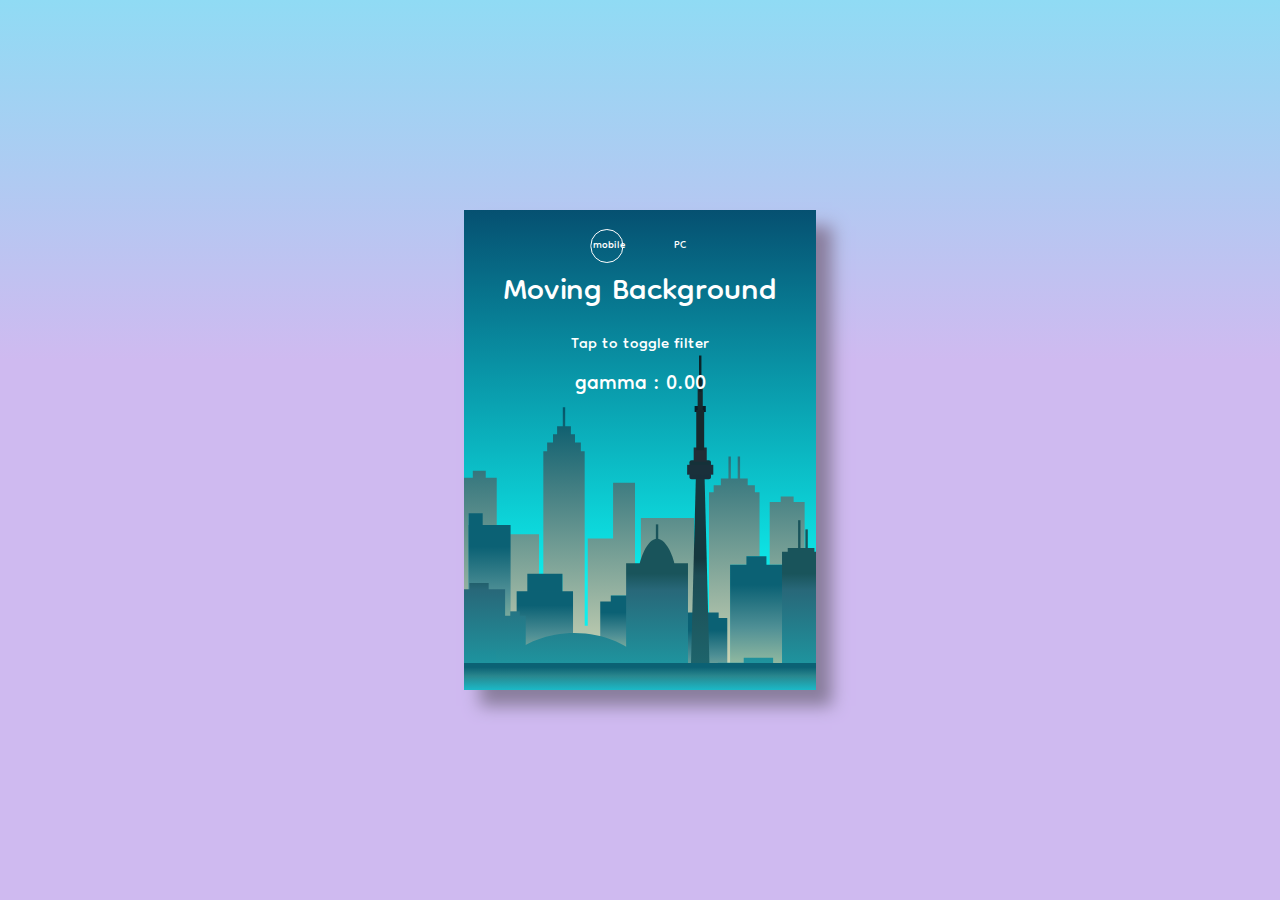
<file: Pages/moving_background-master/index.html>
<!DOCTYPE html>
<html lang="en">
  <head>
    <meta charset="UTF-8" />
    <meta
      name="viewport"
      content="width=device-width, initial-scale=1.0"
    />
    <!-- Style -->
    <link rel="stylesheet" href="style.css" />
    <!-- JS -->
    <script src="script.js" defer></script>
    <title>moving background</title>
  </head>
  <body>
    <div class="container">
      
      <svg width="680" height="922" viewBox="0 0 680 922" fill="none" xmlns="http://www.w3.org/2000/svg" xmlns:xlink="http://www.w3.org/1999/xlink">
        <g id="V1">
        <rect id="Background" x="29.9577" width="622" height="877" fill="url(#paint0_linear_2_162)"/>
        <g id="Layer-4">
        <g id="g30">
        <g id="g32">
        <path id="path44" d="M667.545 916.897H0.827911V655.066H28.8372V509.569H48.0384V497.242H70.6284V509.569H89.8308V592.351H63.4448V575.067H41.071V592.351V843.474H112.409V608.043H163.66V678.693H144.707V709.024H126.337V874.11H222.777V709.024H204.408V678.693H171.177V463.026H177.833V447.898H188.075V433.589H195.244V419.688H205.179V386.164H209.379V419.688H219.312V433.589H226.481V447.898H236.722V463.026H243.379V768.05H248.783V615.679H293.001V518.256H331.309V715.413H289.874V726.353H272.641V852.988H340.909V842.048V729.003H341.523V579.829H407.765H434.333V746.003H412.913V754.983H402.645V896.66H489.924V754.983H475.951V746.003H460.496V534.84H468.633V522.55H481.15V510.925H494.455V472.397H498.653V510.925H510.581V472.397H514.781V510.925H528.088V522.55H540.604V534.84H548.74V646.552H526.684V661.458H498.244V896.66H588.578V661.458H566.484V551.923H585.684V542.281H608.275V551.923H627.476V655.066H667.545V916.897Z" fill="url(#paint1_linear_2_162)"/>
        </g>
        </g>
        </g>
        <g id="Layer-3">
        <g id="Group 12">
        <g id="g544">
        <g id="g546">
        <path id="path560" d="M560.783 897.761H525.817V646.357H560.783V897.761" fill="url(#paint2_linear_2_162)"/>
        </g>
        </g>
        <g id="g544_2">
        <g id="g546_2">
        <path id="path560_2" d="M589.517 897.804H497.336V661.42H589.517V897.804" fill="url(#paint3_linear_2_162)"/>
        </g>
        </g>
        </g>
        <g id="Group 14">
        <g id="g544_3">
        <g id="g546_3">
        <path id="path560_3" d="M477.344 897.761H412.713V744.809H477.344V897.761" fill="url(#paint4_linear_2_162)"/>
        </g>
        </g>
        <g id="g544_4">
        <g id="g546_4">
        <path id="path560_4" d="M492.406 897.761H402.032V754.486H492.406V897.761" fill="url(#paint5_linear_2_162)"/>
        </g>
        </g>
        </g>
        <g id="Group 13">
        <g id="g544_5">
        <g id="g546_5">
        <path id="path560_5" d="M343.974 854.06H288.969V715.173H343.974V854.06" fill="url(#paint6_linear_2_162)"/>
        </g>
        </g>
        <g id="g544_6">
        <g id="g546_6">
        <path id="path560_6" d="M343.931 854.06H270.58V725.721H343.931V854.06" fill="url(#paint7_linear_2_162)"/>
        </g>
        </g>
        </g>
        <g id="Group 11">
        <g id="g544_7">
        <g id="g546_7">
        <path id="path560_7" d="M65.3054 845.019H40.8114V571.514H65.3054V845.019" fill="url(#paint8_linear_2_162)"/>
        </g>
        </g>
        <g id="g544_8">
        <g id="g546_8">
        <path id="path560_8" d="M114.031 845.062H40.8114V592.097H114.031V845.062" fill="url(#paint9_linear_2_162)"/>
        </g>
        </g>
        </g>
        <g id="Group 10">
        <g id="Group 9">
        <g id="g544_9">
        <g id="g546_9">
        <path id="path560_9" d="M204.58 874.152H143.235V676.998H204.58V874.152" fill="url(#paint10_linear_2_162)"/>
        </g>
        </g>
        <g id="g544_10">
        <g id="g546_10">
        <path id="path560_10" d="M223.049 874.152H124.613V707.638H223.049V874.152" fill="url(#paint11_linear_2_162)"/>
        </g>
        </g>
        </g>
        </g>
        </g>
        <g id="Layer-2">
        <g id="Group 18">
        <g id="g214">
        <g id="g216">
        <g id="g222">
        <rect id="image224" x="331.529" y="711.411" width="11.156" height="15.0836" fill="url(#pattern0)"/>
        </g>
        </g>
        </g>
        <g id="g238">
        <g id="g240">
        <path id="path254" d="M0.827911 921.096H680V877.22H0.827911V921.096Z" fill="url(#paint12_linear_2_162)"/>
        </g>
        </g>
        <g id="g418">
        <g id="g420">
        <path id="path434" d="M140.474 875.431H102.965V750.534H140.474V875.431Z" fill="url(#paint13_linear_2_162)"/>
        </g>
        </g>
        <g id="g436">
        <g id="g438">
        <path id="path452" d="M130.055 867.62H113.383V742.722H130.055V867.62Z" fill="url(#paint14_linear_2_162)"/>
        </g>
        </g>
        <g id="g454">
        <g id="g456">
        <path id="path470" d="M637.669 894.709H680V780.47H637.669V894.709Z" fill="url(#paint15_linear_2_162)"/>
        </g>
        </g>
        <g id="g472">
        <g id="g474">
        <path id="path488" d="M653.212 884.903H680V770.664H653.212V884.903Z" fill="url(#paint16_linear_2_162)"/>
        </g>
        </g>
        <g id="g490">
        <g id="g492">
        <path id="path506" d="M587.999 894.674H466.162V851.736H587.999V894.674Z" fill="url(#paint17_linear_2_162)"/>
        </g>
        </g>
        <g id="g508">
        <g id="g510">
        <path id="path524" d="M527.081 884.099H475.718V832.454H527.081V884.099Z" fill="url(#paint18_linear_2_162)"/>
        </g>
        </g>
        <g id="g526">
        <g id="g528">
        <path id="path542" d="M572.47 884.099H521.108V823.691H572.47V884.099Z" fill="url(#paint19_linear_2_162)"/>
        </g>
        </g>
        <g id="g544_11">
        <g id="g546_11">
        <path id="path560_11" d="M654.492 894.674H587.999V638.706H654.492V894.674" fill="url(#paint20_linear_2_162)"/>
        </g>
        </g>
        <g id="g562">
        <g id="g564">
        <path id="path578" d="M644.538 654.407H597.954V632.133H644.538V654.407Z" fill="url(#paint21_linear_2_162)"/>
        </g>
        </g>
        <g id="g580">
        <g id="g582">
        <path id="path596" d="M620.261 638.705H616.06V583.569H620.261V638.705Z" fill="url(#paint22_linear_2_162)"/>
        </g>
        </g>
        <g id="g598">
        <g id="g600">
        <path id="path614" d="M633.008 638.705H628.808V599.635H633.008V638.705Z" fill="url(#paint23_linear_2_162)"/>
        </g>
        </g>
        <g id="g616">
        <g id="g618">
        <path id="path632" d="M0.827942 875.501H104.451V704.243H0.827942V875.501Z" fill="url(#paint24_linear_2_162)"/>
        </g>
        </g>
        <g id="g634">
        <g id="g636">
        <path id="path650" d="M75.7493 864.585H42.0451V693.438H75.7493V864.585Z" fill="url(#paint25_linear_2_162)"/>
        </g>
        </g>
        <g id="g652">
        <g id="g654">
        <path id="path668" d="M423.79 894.674H315.771V658.913H423.79V894.674Z" fill="url(#paint26_linear_2_162)"/>
        </g>
        </g>
        <g id="g670">
        <g id="g672">
        <path id="path686" d="M337.817 671.674C337.817 654.554 352.128 615.784 369.781 615.784C387.435 615.784 401.746 654.554 401.746 671.674" fill="url(#paint27_linear_2_162)"/>
        </g>
        </g>
        <g id="g688">
        <g id="g690">
        <path id="path704" d="M371.881 629.935H367.68V590.85H371.881V629.935Z" fill="url(#paint28_linear_2_162)"/>
        </g>
        </g>
        <g id="g706">
        <g id="g708">
        <path id="path722" d="M351.337 833.671C323.716 801.551 277.698 780.498 225.543 780.498C173.388 780.498 127.368 801.551 99.7487 833.671H99.7474V894.674H351.337V833.671Z" fill="url(#paint29_linear_2_162)"/>
        </g>
        </g>
        <g id="g724">
        <g id="g726">
        <path id="path740" d="M0.827942 894.709H107.427V844.161H0.827942V894.709Z" fill="url(#paint30_linear_2_162)"/>
        </g>
        </g>
        <g id="g742">
        <g id="g744">
        <path id="path758" d="M0.827911 882.275H35.7731V821.516H0.827911V882.275Z" fill="url(#paint31_linear_2_162)"/>
        </g>
        </g>
        <g id="g760">
        <g id="g762">
        <path id="path776" d="M89.0845 882.244H28.7111V811.238H89.0845V882.244Z" fill="url(#paint32_linear_2_162)"/>
        </g>
        </g>
        <g id="g778">
        <g id="g780">
        <path id="path794" d="M352.154 894.709H680V873.681H352.154V894.709Z" fill="url(#paint33_linear_2_162)"/>
        </g>
        </g>
        </g>
        </g>
        <g id="Layer-1">
        <g id="tower">
        <g id="g256">
        <g id="g258">
        <path id="path272" d="M462.254 873.65H428.029L437.497 510.256H452.784L462.254 873.65" fill="url(#paint34_linear_2_162)"/>
        </g>
        </g>
        <g id="g274">
        <g id="g276">
        <path id="path290" d="M460.091 512.131H430.192C428.058 512.131 426.329 510.545 426.329 508.589V504.584C426.329 502.627 428.058 501.041 430.192 501.041H460.091C462.224 501.041 463.952 502.627 463.952 504.584V508.589C463.952 510.545 462.224 512.131 460.091 512.131Z" fill="url(#paint35_linear_2_162)"/>
        </g>
        </g>
        <g id="g292">
        <g id="g294">
        <path id="path308" d="M460.091 489.95H430.192C428.058 489.95 426.329 488.363 426.329 486.407V482.402C426.329 480.446 428.058 478.859 430.192 478.859H460.091C462.224 478.859 463.952 480.446 463.952 482.402V486.407C463.952 488.363 462.224 489.95 460.091 489.95Z" fill="url(#paint36_linear_2_162)"/>
        </g>
        </g>
        <g id="g310">
        <g id="g312">
        <path id="path326" d="M467.985 504.122H422.298V486.869H467.985V504.122Z" fill="url(#paint37_linear_2_162)"/>
        </g>
        </g>
        <g id="g328">
        <g id="g330">
        <path id="path344" d="M456.55 481.389H433.731V456.633H456.55V481.389Z" fill="url(#paint38_linear_2_162)"/>
        </g>
        </g>
        <g id="g346">
        <g id="g348">
        <path id="path362" d="M454.92 394.604H435.363V384.142H454.92V394.604Z" fill="url(#paint39_linear_2_162)"/>
        </g>
        </g>
        <g id="g364">
        <g id="g366">
        <path id="path380" d="M452.068 461.491H438.214V391.241H452.068V461.491Z" fill="url(#paint40_linear_2_162)"/>
        </g>
        </g>
        <g id="g382">
        <g id="g384">
        <path id="path398" d="M449.623 407.683H440.659V337.432H449.623V407.683Z" fill="url(#paint41_linear_2_162)"/>
        </g>
        </g>
        <g id="g400">
        <g id="g402">
        <path id="path416" d="M447.29 359.263H442.991V296H447.29V359.263Z" fill="url(#paint42_linear_2_162)"/>
        </g>
        </g>
        </g>
        </g>
        <path id="Forground" d="M651.828 881.089H29V833.119H651.828V881.089Z" fill="url(#paint43_linear_2_162)"/>
        </g>
        <defs>
        <pattern id="pattern0" patternContentUnits="objectBoundingBox" width="1" height="1">
        <use xlink:href="#image0_2_162" transform="scale(0.047619 0.0322581)"/>
        </pattern>
        <linearGradient id="paint0_linear_2_162" x1="340.958" y1="0" x2="340.958" y2="877" gradientUnits="userSpaceOnUse">
        <stop stop-color="#054669"/>
        <stop offset="0.791667" stop-color="#0EEEED"/>
        </linearGradient>
        <linearGradient id="paint1_linear_2_162" x1="334.186" y1="916.896" x2="334.186" y2="386.163" gradientUnits="userSpaceOnUse">
        <stop stop-color="#F3ECC3"/>
        <stop offset="0.9997" stop-color="#02576B"/>
        <stop offset="0.9998" stop-color="#02576B"/>
        <stop offset="0.9999" stop-color="#02576B"/>
        <stop offset="1" stop-color="#02576B"/>
        </linearGradient>
        <linearGradient id="paint2_linear_2_162" x1="543.3" y1="683.782" x2="543.3" y2="914.001" gradientUnits="userSpaceOnUse">
        <stop stop-color="#0B6174"/>
        <stop offset="0.338542" stop-color="#4E8F95"/>
        <stop offset="1" stop-color="#E4EDAE"/>
        </linearGradient>
        <linearGradient id="paint3_linear_2_162" x1="543.426" y1="696.609" x2="543.426" y2="913.075" gradientUnits="userSpaceOnUse">
        <stop stop-color="#0B6174"/>
        <stop offset="0.338542" stop-color="#4E8F95"/>
        <stop offset="1" stop-color="#E4EDAE"/>
        </linearGradient>
        <linearGradient id="paint4_linear_2_162" x1="445.028" y1="767.578" x2="445.028" y2="907.641" gradientUnits="userSpaceOnUse">
        <stop stop-color="#0B6174"/>
        <stop offset="0.338542" stop-color="#4E8F95"/>
        <stop offset="1" stop-color="#E4EDAE"/>
        </linearGradient>
        <linearGradient id="paint5_linear_2_162" x1="447.219" y1="775.814" x2="447.219" y2="907.016" gradientUnits="userSpaceOnUse">
        <stop stop-color="#0B6174"/>
        <stop offset="0.338542" stop-color="#4E8F95"/>
        <stop offset="1" stop-color="#E4EDAE"/>
        </linearGradient>
        <linearGradient id="paint6_linear_2_162" x1="316.471" y1="735.848" x2="316.471" y2="863.032" gradientUnits="userSpaceOnUse">
        <stop stop-color="#0B6174"/>
        <stop offset="0.338542" stop-color="#4E8F95"/>
        <stop offset="1" stop-color="#E4EDAE"/>
        </linearGradient>
        <linearGradient id="paint7_linear_2_162" x1="307.255" y1="744.826" x2="307.255" y2="862.351" gradientUnits="userSpaceOnUse">
        <stop stop-color="#0B6174"/>
        <stop offset="0.338542" stop-color="#4E8F95"/>
        <stop offset="1" stop-color="#E4EDAE"/>
        </linearGradient>
        <linearGradient id="paint8_linear_2_162" x1="53.0584" y1="612.229" x2="53.0584" y2="862.687" gradientUnits="userSpaceOnUse">
        <stop stop-color="#0B6174"/>
        <stop offset="0.338542" stop-color="#4E8F95"/>
        <stop offset="1" stop-color="#E4EDAE"/>
        </linearGradient>
        <linearGradient id="paint9_linear_2_162" x1="77.421" y1="629.754" x2="77.421" y2="861.404" gradientUnits="userSpaceOnUse">
        <stop stop-color="#0B6174"/>
        <stop offset="0.338542" stop-color="#4E8F95"/>
        <stop offset="1" stop-color="#E4EDAE"/>
        </linearGradient>
        <linearGradient id="paint10_linear_2_162" x1="173.907" y1="706.347" x2="173.907" y2="886.888" gradientUnits="userSpaceOnUse">
        <stop stop-color="#0B6174"/>
        <stop offset="0.338542" stop-color="#4E8F95"/>
        <stop offset="1" stop-color="#E4EDAE"/>
        </linearGradient>
        <linearGradient id="paint11_linear_2_162" x1="173.831" y1="732.426" x2="173.831" y2="884.909" gradientUnits="userSpaceOnUse">
        <stop stop-color="#0B6174"/>
        <stop offset="0.338542" stop-color="#4E8F95"/>
        <stop offset="1" stop-color="#E4EDAE"/>
        </linearGradient>
        <linearGradient id="paint12_linear_2_162" x1="340.411" y1="598.114" x2="340.411" y2="924.526" gradientUnits="userSpaceOnUse">
        <stop stop-color="#19545B"/>
        <stop offset="0.12313" stop-color="#286879"/>
        <stop offset="1" stop-color="#19AEB5"/>
        </linearGradient>
        <linearGradient id="paint13_linear_2_162" x1="121.72" y1="676.811" x2="121.72" y2="911.21" gradientUnits="userSpaceOnUse">
        <stop stop-color="#19545B"/>
        <stop offset="0.12313" stop-color="#286879"/>
        <stop offset="1" stop-color="#19AEB5"/>
        </linearGradient>
        <linearGradient id="paint14_linear_2_162" x1="121.72" y1="676.811" x2="121.72" y2="911.21" gradientUnits="userSpaceOnUse">
        <stop stop-color="#19545B"/>
        <stop offset="0.12313" stop-color="#286879"/>
        <stop offset="1" stop-color="#19AEB5"/>
        </linearGradient>
        <linearGradient id="paint15_linear_2_162" x1="668.519" y1="676.81" x2="668.519" y2="911.209" gradientUnits="userSpaceOnUse">
        <stop stop-color="#19545B"/>
        <stop offset="0.12313" stop-color="#286879"/>
        <stop offset="1" stop-color="#19AEB5"/>
        </linearGradient>
        <linearGradient id="paint16_linear_2_162" x1="676.283" y1="676.811" x2="676.283" y2="911.21" gradientUnits="userSpaceOnUse">
        <stop stop-color="#19545B"/>
        <stop offset="0.12313" stop-color="#286879"/>
        <stop offset="1" stop-color="#19AEB5"/>
        </linearGradient>
        <linearGradient id="paint17_linear_2_162" x1="527.081" y1="676.811" x2="527.081" y2="911.21" gradientUnits="userSpaceOnUse">
        <stop stop-color="#19545B"/>
        <stop offset="0.12313" stop-color="#286879"/>
        <stop offset="1" stop-color="#19AEB5"/>
        </linearGradient>
        <linearGradient id="paint18_linear_2_162" x1="501.399" y1="676.81" x2="501.399" y2="911.21" gradientUnits="userSpaceOnUse">
        <stop stop-color="#19545B"/>
        <stop offset="0.12313" stop-color="#286879"/>
        <stop offset="1" stop-color="#19AEB5"/>
        </linearGradient>
        <linearGradient id="paint19_linear_2_162" x1="546.789" y1="676.81" x2="546.789" y2="911.21" gradientUnits="userSpaceOnUse">
        <stop stop-color="#19545B"/>
        <stop offset="0.12313" stop-color="#286879"/>
        <stop offset="1" stop-color="#19AEB5"/>
        </linearGradient>
        <linearGradient id="paint20_linear_2_162" x1="621.246" y1="676.811" x2="621.246" y2="911.21" gradientUnits="userSpaceOnUse">
        <stop stop-color="#19545B"/>
        <stop offset="0.12313" stop-color="#286879"/>
        <stop offset="1" stop-color="#19AEB5"/>
        </linearGradient>
        <linearGradient id="paint21_linear_2_162" x1="621.246" y1="676.811" x2="621.246" y2="911.21" gradientUnits="userSpaceOnUse">
        <stop stop-color="#19545B"/>
        <stop offset="0.12313" stop-color="#286879"/>
        <stop offset="1" stop-color="#19AEB5"/>
        </linearGradient>
        <linearGradient id="paint22_linear_2_162" x1="618.161" y1="676.811" x2="618.161" y2="911.21" gradientUnits="userSpaceOnUse">
        <stop stop-color="#19545B"/>
        <stop offset="0.12313" stop-color="#286879"/>
        <stop offset="1" stop-color="#19AEB5"/>
        </linearGradient>
        <linearGradient id="paint23_linear_2_162" x1="630.908" y1="676.811" x2="630.908" y2="911.238" gradientUnits="userSpaceOnUse">
        <stop stop-color="#19545B"/>
        <stop offset="0.12313" stop-color="#286879"/>
        <stop offset="1" stop-color="#19AEB5"/>
        </linearGradient>
        <linearGradient id="paint24_linear_2_162" x1="47.0346" y1="676.811" x2="47.0346" y2="911.21" gradientUnits="userSpaceOnUse">
        <stop stop-color="#19545B"/>
        <stop offset="0.12313" stop-color="#286879"/>
        <stop offset="1" stop-color="#19AEB5"/>
        </linearGradient>
        <linearGradient id="paint25_linear_2_162" x1="58.8973" y1="676.811" x2="58.8973" y2="911.21" gradientUnits="userSpaceOnUse">
        <stop stop-color="#19545B"/>
        <stop offset="0.12313" stop-color="#286879"/>
        <stop offset="1" stop-color="#19AEB5"/>
        </linearGradient>
        <linearGradient id="paint26_linear_2_162" x1="369.781" y1="676.811" x2="369.781" y2="911.21" gradientUnits="userSpaceOnUse">
        <stop stop-color="#19545B"/>
        <stop offset="0.12313" stop-color="#286879"/>
        <stop offset="1" stop-color="#19AEB5"/>
        </linearGradient>
        <linearGradient id="paint27_linear_2_162" x1="369.781" y1="694.87" x2="369.781" y2="998.628" gradientUnits="userSpaceOnUse">
        <stop stop-color="#19545B"/>
        <stop offset="0.12313" stop-color="#286879"/>
        <stop offset="1" stop-color="#19AEB5"/>
        </linearGradient>
        <linearGradient id="paint28_linear_2_162" x1="369.78" y1="676.811" x2="369.78" y2="911.21" gradientUnits="userSpaceOnUse">
        <stop stop-color="#19545B"/>
        <stop offset="0.12313" stop-color="#286879"/>
        <stop offset="1" stop-color="#19AEB5"/>
        </linearGradient>
        <linearGradient id="paint29_linear_2_162" x1="225.542" y1="676.811" x2="225.542" y2="911.21" gradientUnits="userSpaceOnUse">
        <stop stop-color="#19545B"/>
        <stop offset="0.12313" stop-color="#286879"/>
        <stop offset="1" stop-color="#19AEB5"/>
        </linearGradient>
        <linearGradient id="paint30_linear_2_162" x1="35.7309" y1="676.81" x2="35.7309" y2="911.209" gradientUnits="userSpaceOnUse">
        <stop stop-color="#19545B"/>
        <stop offset="0.12313" stop-color="#286879"/>
        <stop offset="1" stop-color="#19AEB5"/>
        </linearGradient>
        <linearGradient id="paint31_linear_2_162" x1="5.54426" y1="676.811" x2="5.54426" y2="911.21" gradientUnits="userSpaceOnUse">
        <stop stop-color="#19545B"/>
        <stop offset="0.12313" stop-color="#286879"/>
        <stop offset="1" stop-color="#19AEB5"/>
        </linearGradient>
        <linearGradient id="paint32_linear_2_162" x1="58.8974" y1="676.811" x2="58.8974" y2="911.21" gradientUnits="userSpaceOnUse">
        <stop stop-color="#19545B"/>
        <stop offset="0.12313" stop-color="#25687B"/>
        <stop offset="1" stop-color="#19AEB5"/>
        </linearGradient>
        <linearGradient id="paint33_linear_2_162" x1="528.751" y1="676.81" x2="528.751" y2="911.209" gradientUnits="userSpaceOnUse">
        <stop stop-color="#19545B"/>
        <stop offset="0.12313" stop-color="#286879"/>
        <stop offset="1" stop-color="#19AEB5"/>
        </linearGradient>
        <linearGradient id="paint34_linear_2_162" x1="445.141" y1="650.701" x2="445.141" y2="890.572" gradientUnits="userSpaceOnUse">
        <stop stop-color="#15373E"/>
        <stop offset="0.12313" stop-color="#1C4B53"/>
        <stop offset="1" stop-color="#1E6D74"/>
        </linearGradient>
        <linearGradient id="paint35_linear_2_162" x1="445.141" y1="650.701" x2="445.141" y2="890.572" gradientUnits="userSpaceOnUse">
        <stop stop-color="#192F3B"/>
        <stop offset="0.12313" stop-color="#192F3B"/>
        <stop offset="1" stop-color="#0F98E2"/>
        </linearGradient>
        <linearGradient id="paint36_linear_2_162" x1="445.141" y1="650.702" x2="445.141" y2="890.573" gradientUnits="userSpaceOnUse">
        <stop stop-color="#153139"/>
        <stop offset="0.12313" stop-color="#17424F"/>
        <stop offset="1" stop-color="#135568"/>
        </linearGradient>
        <linearGradient id="paint37_linear_2_162" x1="445.141" y1="650.701" x2="445.141" y2="890.572" gradientUnits="userSpaceOnUse">
        <stop stop-color="#1A303B"/>
        <stop offset="0.12313" stop-color="#276E92"/>
        <stop offset="1" stop-color="#168FCB"/>
        </linearGradient>
        <linearGradient id="paint38_linear_2_162" x1="445.141" y1="650.701" x2="445.141" y2="890.572" gradientUnits="userSpaceOnUse">
        <stop stop-color="#212D36"/>
        <stop offset="0.12313" stop-color="#1B374B"/>
        <stop offset="1" stop-color="#2F4A5F"/>
        </linearGradient>
        <linearGradient id="paint39_linear_2_162" x1="445.141" y1="650.701" x2="445.141" y2="890.572" gradientUnits="userSpaceOnUse">
        <stop stop-color="#061D28"/>
        <stop offset="0.12313" stop-color="#16292E"/>
        <stop offset="1" stop-color="#0C2426"/>
        </linearGradient>
        <linearGradient id="paint40_linear_2_162" x1="445.141" y1="650.701" x2="445.141" y2="890.572" gradientUnits="userSpaceOnUse">
        <stop stop-color="#16292E"/>
        <stop offset="0.12313" stop-color="#0C2426"/>
        <stop offset="1" stop-color="#182A37"/>
        </linearGradient>
        <linearGradient id="paint41_linear_2_162" x1="445.141" y1="650.701" x2="445.141" y2="890.572" gradientUnits="userSpaceOnUse">
        <stop stop-color="#16292E"/>
        <stop offset="0.12313" stop-color="#16292E"/>
        <stop offset="1" stop-color="#093446"/>
        </linearGradient>
        <linearGradient id="paint42_linear_2_162" x1="445.14" y1="650.701" x2="445.14" y2="890.572" gradientUnits="userSpaceOnUse">
        <stop stop-color="#0B2328"/>
        <stop offset="0.12313" stop-color="#1A2729"/>
        <stop offset="1" stop-color="#0A2830"/>
        </linearGradient>
        <linearGradient id="paint43_linear_2_162" x1="340.414" y1="840.26" x2="340.414" y2="884.188" gradientUnits="userSpaceOnUse">
        <stop stop-color="#0B6174"/>
        <stop offset="0.338542" stop-color="#29868D"/>
        <stop offset="1" stop-color="#19C1D1"/>
        </linearGradient>
        <image id="image0_2_162" data-name="image224.png" width="21" height="31" xlink:href="[data-uri]"/>
        </defs>
      </svg>
      <div class="filter"></div>
      <div class="title">
        <div class="select">
          <div class="option mobile active">mobile</div>
          <div class="option PC">PC</div>
          <div class="indiactor"></div>
        </div>
        <p class="title-1">Moving Background</p>
        <p class="title-2">Tap to toggle filter</p>
        <p class= "temp">Place Holder</p>
      </div>
    </div>
  </body>
</html>
</file>
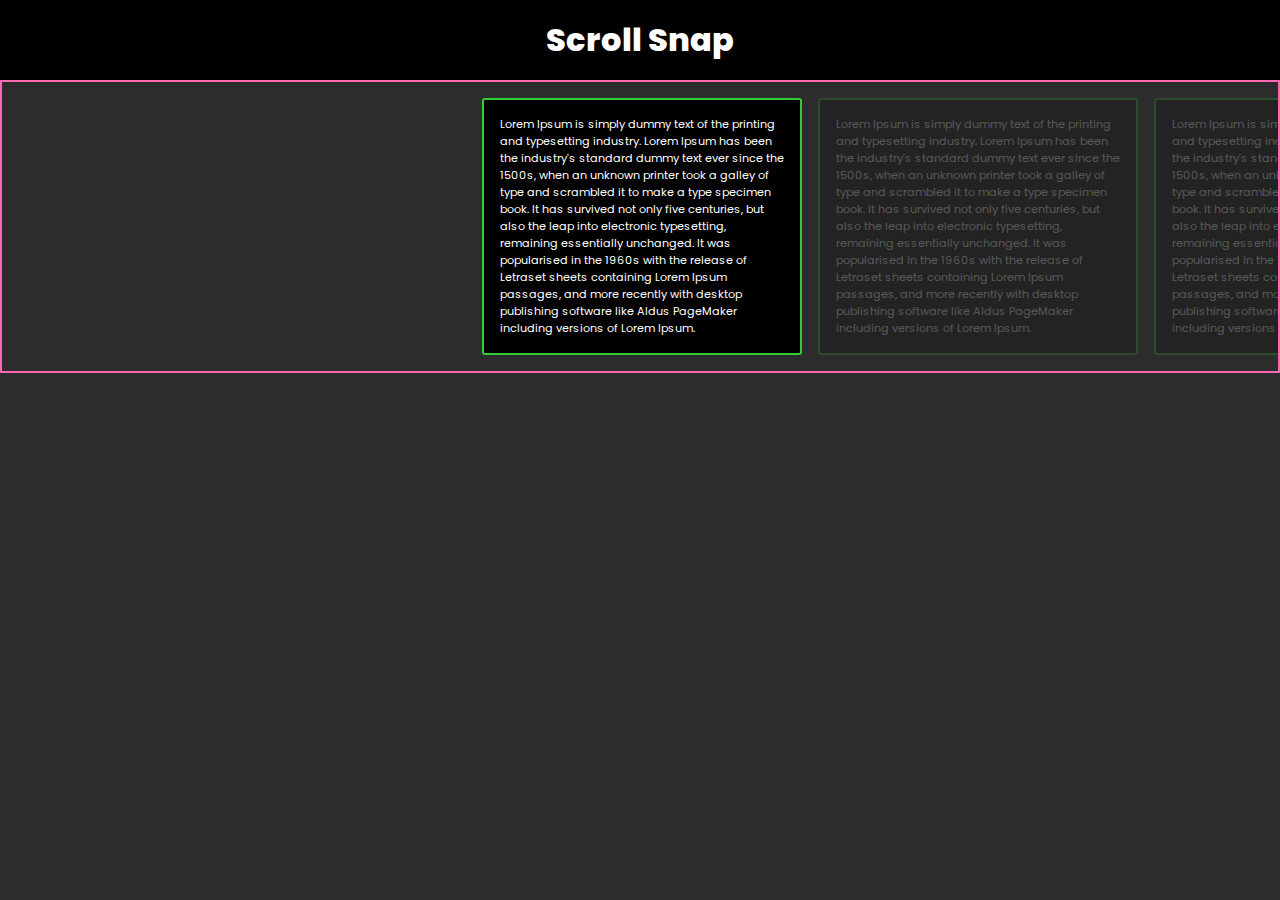
<file: Pages/scroll_snap-master/index.html>
<!DOCTYPE html>
<html lang="en">
  <head>
    <meta charset="UTF-8" />
    <meta http-equiv="X-UA-Compatible" content="IE=edge" />
    <meta name="viewport" content="width=device-width, initial-scale=1.0" />
    <link rel="stylesheet" href="style.css" />
    <title>Scroll snap</title>
  </head>
  <body>
    <div class="header">Scroll Snap</div>
    <div class="container">
      <div class="box focus">
        Lorem Ipsum is simply dummy text of the printing and typesetting
        industry. Lorem Ipsum has been the industry's standard dummy text ever
        since the 1500s, when an unknown printer took a galley of type and
        scrambled it to make a type specimen book. It has survived not only five
        centuries, but also the leap into electronic typesetting, remaining
        essentially unchanged. It was popularised in the 1960s with the release
        of Letraset sheets containing Lorem Ipsum passages, and more recently
        with desktop publishing software like Aldus PageMaker including versions
        of Lorem Ipsum.
      </div>
      <div class="box">
        Lorem Ipsum is simply dummy text of the printing and typesetting
        industry. Lorem Ipsum has been the industry's standard dummy text ever
        since the 1500s, when an unknown printer took a galley of type and
        scrambled it to make a type specimen book. It has survived not only five
        centuries, but also the leap into electronic typesetting, remaining
        essentially unchanged. It was popularised in the 1960s with the release
        of Letraset sheets containing Lorem Ipsum passages, and more recently
        with desktop publishing software like Aldus PageMaker including versions
        of Lorem Ipsum.
      </div>
      <div class="box">
        Lorem Ipsum is simply dummy text of the printing and typesetting
        industry. Lorem Ipsum has been the industry's standard dummy text ever
        since the 1500s, when an unknown printer took a galley of type and
        scrambled it to make a type specimen book. It has survived not only five
        centuries, but also the leap into electronic typesetting, remaining
        essentially unchanged. It was popularised in the 1960s with the release
        of Letraset sheets containing Lorem Ipsum passages, and more recently
        with desktop publishing software like Aldus PageMaker including versions
        of Lorem Ipsum.
      </div>
      <div class="box">
        Lorem Ipsum is simply dummy text of the printing and typesetting
        industry. Lorem Ipsum has been the industry's standard dummy text ever
        since the 1500s, when an unknown printer took a galley of type and
        scrambled it to make a type specimen book. It has survived not only five
        centuries, but also the leap into electronic typesetting, remaining
        essentially unchanged. It was popularised in the 1960s with the release
        of Letraset sheets containing Lorem Ipsum passages, and more recently
        with desktop publishing software like Aldus PageMaker including versions
        of Lorem Ipsum.
      </div>
      <div class="box">
        Lorem Ipsum is simply dummy text of the printing and typesetting
        industry. Lorem Ipsum has been the industry's standard dummy text ever
        since the 1500s, when an unknown printer took a galley of type and
        scrambled it to make a type specimen book. It has survived not only five
        centuries, but also the leap into electronic typesetting, remaining
        essentially unchanged. It was popularised in the 1960s with the release
        of Letraset sheets containing Lorem Ipsum passages, and more recently
        with desktop publishing software like Aldus PageMaker including versions
        of Lorem Ipsum.
      </div>
      <div class="box">
        Lorem Ipsum is simply dummy text of the printing and typesetting
        industry. Lorem Ipsum has been the industry's standard dummy text ever
        since the 1500s, when an unknown printer took a galley of type and
        scrambled it to make a type specimen book. It has survived not only five
        centuries, but also the leap into electronic typesetting, remaining
        essentially unchanged. It was popularised in the 1960s with the release
        of Letraset sheets containing Lorem Ipsum passages, and more recently
        with desktop publishing software like Aldus PageMaker including versions
        of Lorem Ipsum.
      </div>
    </div>
    <script src="script.js"></script>
  </body>
</html>
</file>
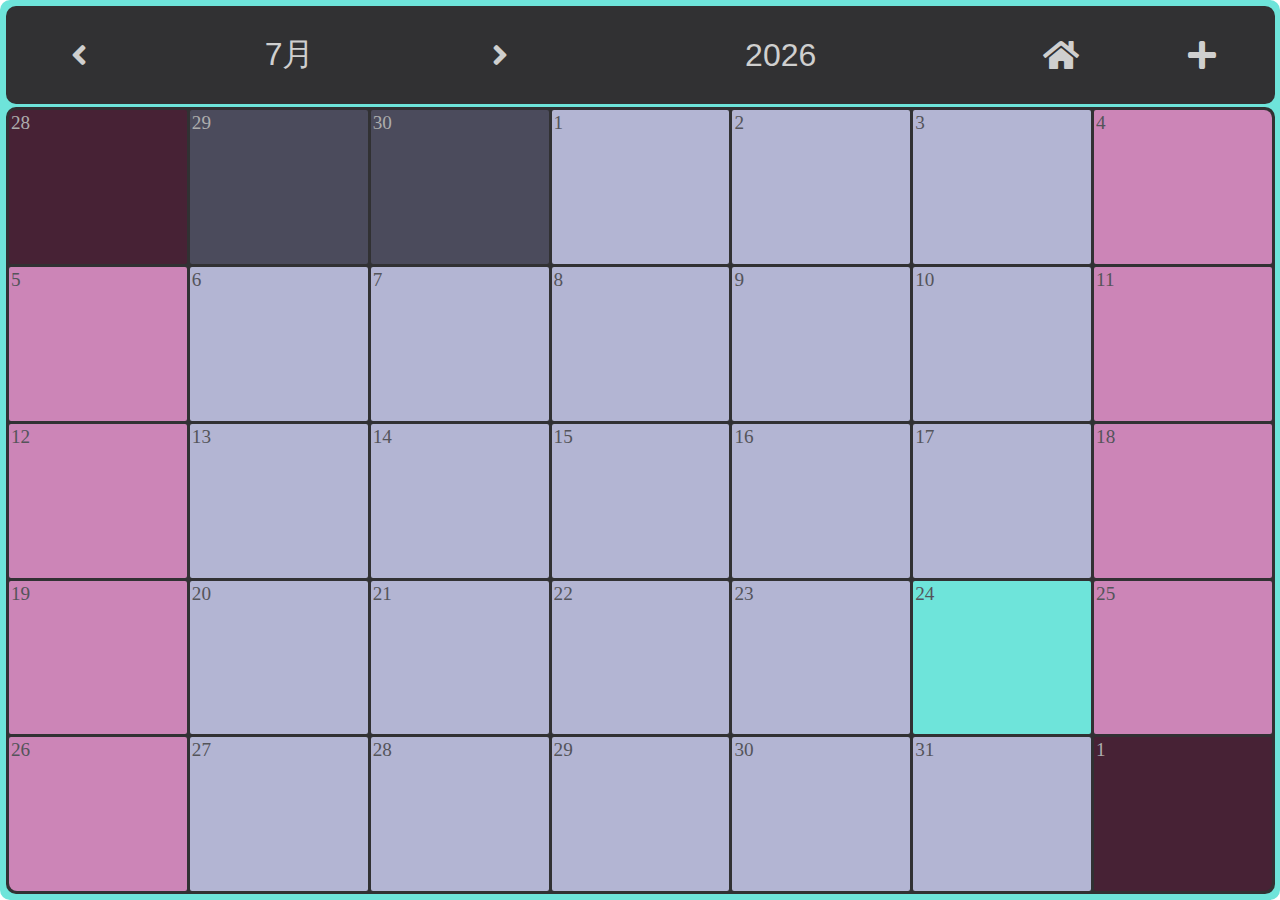
<file: Pages/JellyCalander-main/jellyCalendar.html>
<!DOCTYPE html>
<html lang="zh-Hant">
<head>
    <meta charset="UTF-8">
    <meta name="viewport" content="width=device-width, initial-scale=1.0">
    <title>Jelly Calendar</title>
    <!-- jquery -->
    <script src="https://ajax.googleapis.com/ajax/libs/jquery/3.5.1/jquery.min.js"></script>
    <!-- Styles -->
    <link rel="stylesheet" href="icons/css/all.css">
    <link rel="stylesheet" href="styles/calender.css">
    <link rel="stylesheet" href="styles/menu.css">
    <link rel="stylesheet" href="styles/addActivaty.css">
    <link rel="stylesheet" href="styles/menu2.css">
</head>
<body>
    <div class="container0">
        <div class="container">
            <!-- Top menu bar-->
            <div class="menu">
                <div class="first"><button class="lastMonth first"><i class="fas fa-angle-left"></i></button></div>
                <div><button class="month"></button></div>
                <div></i><button class="nextMonth"><i class="fas fa-angle-right"></i></button></div>
                <div><button class="year"></button></div>
                <div><button class="home"><i class="fas fa-home"></i></button></div>
                <div class="last"><button class="plus last" onclick="showAddActivity()"><i class="fas fa-plus"></i></button></div>
            </div>
            <div class="menu2">
                <div class="first"><button class="submit first"><i class="fas fa-check"></i></button></div>
                <div><button class="undo"><i class="fas fa-undo-alt"></i></button></div>
                <div class="last"><button class="cancel last"><i class="fas fa-times"></i></button></div>
            </div>
            <!-- Calendar content -->
            <div class="calendar"></div>
        </div>
        <!-- Add activaty -->
        <div class="addActivaty">
            <div class="actName">
                <input id="actName" class="actName fa" type="text" placeholder="事件.." autocomplete="off" required>
                <label class="fas fa-pencil-alt input-icon" for="actName"></label>    
            </div>
            <div class="colors">
                <button class="C1"><i class="fas fa-check"></i></button>
                <button class="C2"><i class="fas fa-check"></i></button>
                <button class="C3"><i class="fas fa-check"></i></button>
                <button class="C4"><i class="fas fa-check"></i></button>
                <button class="C5"><i class="fas fa-check"></i></button>
                <button class="C6"><i class="fas fa-check"></i></button>
                <button class="C7"><i class="fas fa-check"></i></button>
                <button class="C8"><i class="fas fa-check"></i></button>
            </div>
            <div class="time">
                <input type="time" class="s Time" id="sTime" value="08:00">
                <i class="fas fa-caret-right Label"></i>
                <input type="time" class="e Time" id="eTime" value="09:00">
            </div>
            <div class="buttons">
                <button class="submit"><i class="fas fa-check"></i></button>
                <button class="exit" onclick="exitAddActivaty()"><i class="fas fa-times"></i></button>
            </div>
        </div>
    </div>
    <!-- JS -->
    <script src="scripts/globals.js"></script>
    <script src="scripts/calendarScripts.js"></script>
    <script src="scripts/addActivity.js"></script>
</body>
</html>
</file>
<file: Pages/moving_background-master/style.css>
@import url('https://fonts.googleapis.com/css2?family=Dongle:wght@300&display=swap');
* {
  padding: 0;
  margin: 0;
  box-sizing: border-box;
  font-family: 'Dongle', sans-serif;
  -webkit-tap-highlight-color: transparent;
}
body{
  min-height: 100vh;
}
body::before {
  content: "";
  position: absolute;
  width: 100vw;
  height: 100vh;
  background: #fbf8cc;
  background: -webkit-linear-gradient(90deg, #cfbaf0 60%, #90dbf4);
}
.container {
  position: absolute;
  top: 50%;
  left: 50%;
  transform: translate(-50%, -50%);
  width: 22rem;
  height: 30rem;
  display: flex;
  align-items: center;
  justify-content: center;
  /* background-color: red; */
  overflow: hidden;
  box-shadow: 1rem 1rem 1rem #897d9c;
}
.container svg {
  position: absolute;
  border-radius: 1rem;
  height: 33rem;
  width: 25rem;
  /* Shadow */
  
}
svg #Layer-1,
svg #Layer-2,
svg #Layer-3,
svg #Layer-4 {
  transition: all 0.1s;
}
svg #Layer-1.restore,
svg #Layer-2.restore,
svg #Layer-3.restore,
svg #Layer-4.restore {
  transition: all 0.5s;
}
.filter {
  position: absolute;
  opacity: 0;
  width: 100%;
  height: 100%;
  background: #D5CFFD;
  mix-blend-mode: color;
  transition: opacity 0.5s ease-out;
}
.filter.active {
  opacity: 1;
  transition: opacity 0.5s ease-out;
}
.title {
  position: absolute;
  color: white;
  display: flex;
  flex-direction: column;
  align-items: center;
  top: 5%;
}
.title-1 {
  font-size: 3rem;
}
.title-2 {
  font-size: 1.5rem;
}
/* for testing */
.temp {
  font-size: 2rem;
}
.select {
  display: flex;
  gap: 3rem;
  justify-content: space-evenly;
  align-items: center;
}
.select .indiactor {
  position: absolute;
  content: "";
  width: 2.1rem;
  height: 2.1rem;
  background-color: #897d9c;
  left: 9.8rem;
  border-radius: 50%;
  background-color: transparent;
  border: 0.1rem solid white;
  transition: transform 0.25s ease-out;
  pointer-events: none;
}
.select .option {
  cursor: pointer;
}
.select .mobile.active ~ .indiactor {
  transform: translate(-4.35rem);
}
.select .PC.active ~ .indiactor {
  transform: translate(0);
}
p {
  pointer-events: none;
}
</file>
<file: Pages/scroll_snap-master/style.css>
@import url("https://fonts.googleapis.com/css2?family=Poppins:wght@100&display=swap");
* {
  padding: 0;
  margin: 0;
  box-sizing: border-box;
  font-family: "Poppins", sans-serif;
}

body {
  display: grid;
  grid-auto-rows: min-content;
  min-height: 100vh;
  background-color: #2c2c2c;
}
body .header {
  max-width: 100vw;
  height: fit-content;
  color: white;
  display: grid;
  justify-content: center;
  align-items: center;
  font-size: 2rem;
  padding: 1rem;
  background-color: black;
  font-weight: 800;
}
body .container {
  display: grid;
  grid-auto-flow: column;
  border: 2px solid hotpink;
  width: 100vw;
  overflow-x: scroll;
  overscroll-behavior-inline: contain;
  padding: 1rem;
  padding-inline: calc(50vw - 10rem);
  gap: 1rem;
  scroll-snap-type: inline mandatory;
  scroll-padding-inline: calc(50vw - 10rem);
}
body .container .box {
  background-color: black;
  color: white;
  min-width: 20rem;
  padding: 1rem;
  border-radius: 3px;
  font-size: 0.7rem;
  border: 2px solid limegreen;
  scroll-snap-align: start;
}
body .container .box:not(.focus) {
  opacity: 0.2;
}

/*# sourceMappingURL=style.css.map */
</file>
<file: Pages/JellyCalander-main/styles/calender.css>
/* Initialize */
*{ 
    box-sizing: border-box;
    padding: 0px;
    margin: 0;
    /* unselecteble */
    -webkit-touch-callout: none;
    -webkit-user-select: none;
    -khtml-user-select: none;
    -moz-user-select: none;
    -ms-user-select: none;
    user-select: none;
}
.container0{
    display: flex;
    align-items: center;
    justify-content: center;
}
.container {
    display: grid;
    padding: 6px;
    border-radius: 10px;
    grid-template-columns: 1fr;
    grid-template-rows: 1fr 8fr;
    gap: 3px;
    width: 100vw;
    height: 100vh;
    background-color: rgb(110, 228, 218);
}
.calendar {
    border-radius: 10px;
    display: grid;
    /* Responsive yet dosent get effected by content*/
    grid-template-columns: repeat(7, calc(100vw / 7 - 5px));
    grid-auto-rows: 1fr; 

    padding: 3px;
    gap: 3px;
    background-color: #313133;
}
.calendar > div {
    display: grid;
    grid-template-columns: 1fr;
    grid-template-rows: repeat(3,0.5fr);
    color: #54545a;
    border-radius: 2px;
    font-size: 120%;
    background-color: rgb(179, 181, 211);
    border: 2px solid;
    width: 100%;
    height: 100%;
    /* Make overflow text hidden */
    overflow :hidden;
    white-space: nowrap;
    gap: 2px;
    border-color: transparent;
    /* text-align: center; */
}
/* Four Edges */
.calendar > div[class ~= ul] {
    border-top-left-radius: 8px;
}
.calendar > div[class ~= ll] {
    border-bottom-left-radius: 8px;
}
.calendar > div[class ~= ur] {
    border-top-right-radius: 8px;
}
.calendar > div[class ~= lr] {
    border-bottom-right-radius: 8px;
}
/* Weekends */
.calendar > div[class~=weekend] {
    background-color: rgb(204, 133, 183);
}
/* Not Current Month */
.calendar > div:not(.current){
    color: rgb(173, 173, 173);
    background-color: rgb(75, 75, 92);
}
.calendar > div.weekend:not(.current){
    color: rgb(173, 173, 173);
    background-color: rgb(71, 34, 53);
}
/* Today */
.calendar > div.today{
    background-color: rgb(110, 228, 218);
}
/* Hover */
.calendar > div:hover {
    color: #54545a !important;
    background-color: rgb(110, 228, 218) !important;
}
</file>
<file: Pages/JellyCalander-main/styles/menu.css>
.menu {
    border-radius: 10px;
    display: grid;
    /* display: none; */
    grid-template-columns: 1fr 2fr 1fr 3fr 1fr 1fr;
    gap: 1px;
    padding: 3px;
    background-color: #313133;
}
.menu * {
    display: flex;
    justify-content: center;
    align-items: center;
    padding: 0px;
}
.menu *[class~="first"] {
    border-bottom-left-radius: 8px;
    border-top-left-radius: 8px;
}
.menu *[class~="last"] {
    border-bottom-right-radius: 8px;
    border-top-right-radius: 8px;
}
.menu > * > button:hover {
    background-color: rgb(74, 102, 145);
}
.menu > * > button {
    height: 100%;
    width: 100%;
    font-size: 200%;
    color: rgb(207, 207, 207);
    background-color: transparent;
    border: hidden
}
</file>
<file: Pages/JellyCalander-main/styles/addActivaty.css>
.addActivaty{
    display: none;
    grid-template-rows: 1fr, 1fr, 1fr, 1fr;
    background-color: #313133;
    border-radius: 8px;
    border: 0.25rem solid rgba(110, 228, 218, 1);
    position: absolute;
    padding: 5px;
    width: 70vw;
    height: 80vh;
    box-shadow: 5px 5px 5px 3px rgba(0, 0, 0, 0.19);
}

/* Activity name */
.addActivaty > div.actName > input.actName{
    border: none;
    border-bottom: 2px solid rgba(110, 228, 218, 1);
    background-color: transparent;
    color: rgb(207, 207, 207);
    font-size: 300%;
    width: 100%;
    padding-left: 1rem;
    padding-right: 6rem;
}
.addActivaty > div.actName{
    display: flex;
    position: relative;
}
.addActivaty > div.actName > input.actName::placeholder{
    color: rgb(175, 175, 175);
}
.addActivaty > div.actName > label.input-icon{
    color: rgb(175, 175, 175);
    position: absolute;
    left: calc(100% - 1.5em);
    top: calc(50% - 0.5em); /* Keep icon in center of input, regardless of the input height */
    font-size: 3rem;
}
.addActivaty > div.actName > input.actName:focus{
    outline: none; /* Focus outline */
    border-top-left-radius: 8px;
    border-top-right-radius: 8px;
    background-color: rgb(66, 70, 82);
}
/* Select color */
.addActivaty > .colors{
    display: grid;
    width: 100%;
    justify-content: center;
    align-items: center;
    grid-template-columns: repeat(4, 1fr);
    padding: 10px;
    gap: 10px;
}
.addActivaty > .colors > button{
    height: 100%;
    width: 100%;
    border-radius: 30px;
    background-color: rgb(138, 138, 138);
    border: 3px solid transparent;
}
.addActivaty > .colors > button.C1{
    background-color:rgb(230, 45, 85);
}
.addActivaty > .colors > button.C2{
    background-color: aquamarine;
}
.addActivaty > .colors > button.C3{
    background-color: cornflowerblue;
}
.addActivaty > .colors > button.C4{
    background-color:dodgerblue;
}
.addActivaty > .colors > button.C5{
    background-color:gold;
}
.addActivaty > .colors > button.C6{
    background-color: bisque;
}
.addActivaty > .colors > button.C7{
    background-color:darksalmon;
}
.addActivaty > .colors > button.C8{
    background-color:darkorange;
}
.addActivaty > .colors .fas{
    /* disable "check" icon*/
    display: flex;
    align-items: center;
    justify-content: center;
    height: 100%;
    width: 100%;
    font-size: 150%;
    color: transparent;
}
.addActivaty .colors button.C3 .fas{
    color: #313133;
}
.addActivaty > .colors .fas:hover{
    /* show "check" icon*/
    color: #313133 !important; 
}
/* Set time*/
.addActivaty > .time{
    background-color: transparent;
    display: flex;
    align-items: center;
    justify-content: center;
    padding: 0.5rem;
}
.time > .Label{
    display: flex;
    height: max-content;
    width: 25%;
    justify-content: center; /* Only work if display is "flex" or "grid" */
    align-items: center;     /* Only work if display is "flex" or "grid" */
    background-color: transparent;
    font-size: 4rem;
    color: rgb(207, 207, 207);
} 
.time > input.Time{
    height: 4rem;
    width: 75%;
    border-radius: 10px;
    border: none;
    background-color: rgb(174, 203, 236);
    font-size: 140%;
}

/* Buttons */
.addActivaty > .buttons{
    display: flex;
    height: 100%;
    width: 100%;
    gap: 50px;
    justify-content: center;
    align-items: center;
}
.addActivaty > .buttons > *{
    border-radius: 20px;
    /* border: 2px solid rgba(110, 228, 218, 1); */
    border: none;
    height: max-content;
    width: 5rem;
    font-size: 4rem;
    color: rgb(207, 207, 207);
    background-color: transparent;
}
.addActivaty > .buttons > .submit{
    color: rgb(46, 46, 46);
    background-color: rgb(51, 230, 45);
}
.addActivaty > .buttons > .exit{
    color: rgb(46, 46, 46);
    background-color: rgb(230, 45, 85);
}
.addActivaty > .buttons > .submit:hover{
    color: rgb(46, 46, 46);
    background-color: rgb(121, 238, 117);
}
.addActivaty > .buttons > .exit:hover{
    color: rgb(46, 46, 46);
    background-color: rgb(231, 95, 124);
}
</file>
<file: Pages/JellyCalander-main/styles/menu2.css>
.menu2 {
    border-radius: 10px;
    display: none;
    grid-template-columns: repeat(3, 1fr);
    gap: 1px;
    padding: 3px;
    background-color: #313133;
}
.menu2 * {
    display: flex;
    justify-content: center;
    align-items: center;
    padding: 0px;
}
/* .menu2 *[class~="first"] {
    border-bottom-left-radius: 8px;
    border-top-left-radius: 8px;
}
.menu2 *[class~="last"] {
    border-bottom-right-radius: 8px;
    border-top-right-radius: 8px;
} */

.menu2 > * > button:hover {
    background-color: rgb(74, 102, 145);
}
.menu2 > * > button {
    border-radius: 3px;
    height: 100%;
    width: 50%;
    font-size: 300%;
    color: rgb(207, 207, 207);
    background-color: transparent;
    border: hidden
}
.menu2 button.submit{
    color: #313133;
    background-color: rgb(51, 230, 45);
}
.menu2 button.submit:hover{
    color: #313133;
    background-color: rgb(121, 238, 117);
}
.menu2 button.undo{
    color: #313133;
    background-color: rgb(81, 143, 214);
}
.menu2 button.undo:hover{
    color: #313133;
    background-color: rgb(122, 162, 207);
}
.menu2 button.cancel{
    color: #313133;
    background-color: rgb(230, 45, 85);
}
.menu2 button.cancel:hover{
    color: #313133;
    background-color: rgb(231, 95, 124);
}
</file>
